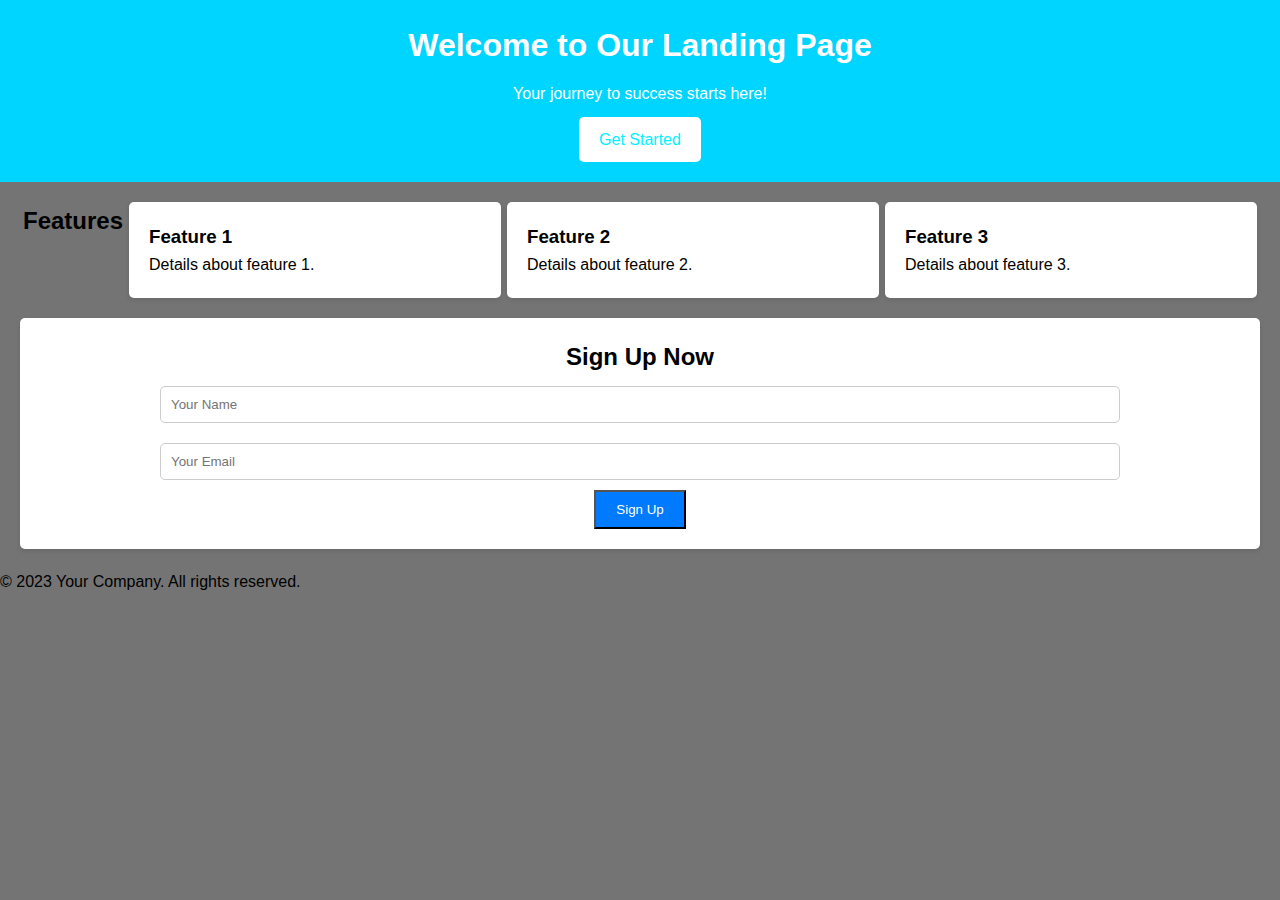
<file: L1 TASK1 landing page/index.html>
<!DOCTYPE html>
<html lang="en">
<head>
    <meta charset="UTF-8">
    <meta name="viewport" content="width=device-width, initial-scale=1.0">
    <title>Landing Page</title>
    <link rel="stylesheet" href="styles.css">
</head>
<body>
    <header>
        <h1>Welcome to Our Landing Page</h1>
        <p>Your journey to success starts here!</p>
        <a href="#signup" class="cta-button">Get Started</a>
    </header>

    <main>
        <section class="features">
            <h2>Features</h2>
            <div class="feature">
                <h3>Feature 1</h3>
                <p>Details about feature 1.</p>
            </div>
            <div class="feature">
                <h3>Feature 2</h3>
                <p>Details about feature 2.</p>
            </div>
            <div class="feature">
                <h3>Feature 3</h3>
                <p>Details about feature 3.</p>
            </div>
        </section>

        <section class="signup" id="signup">
            <h2>Sign Up Now</h2>
            <form>
                <input type="text" placeholder="Your Name" required>
                <input type="email" placeholder="Your Email" required>
                <button type="submit">Sign Up</button>
            </form>
        </section>
    </main>

    <footer>
        <p>&copy; 2023 Your Company. All rights reserved.</p>
    </footer>
</body>
</html>
</file>
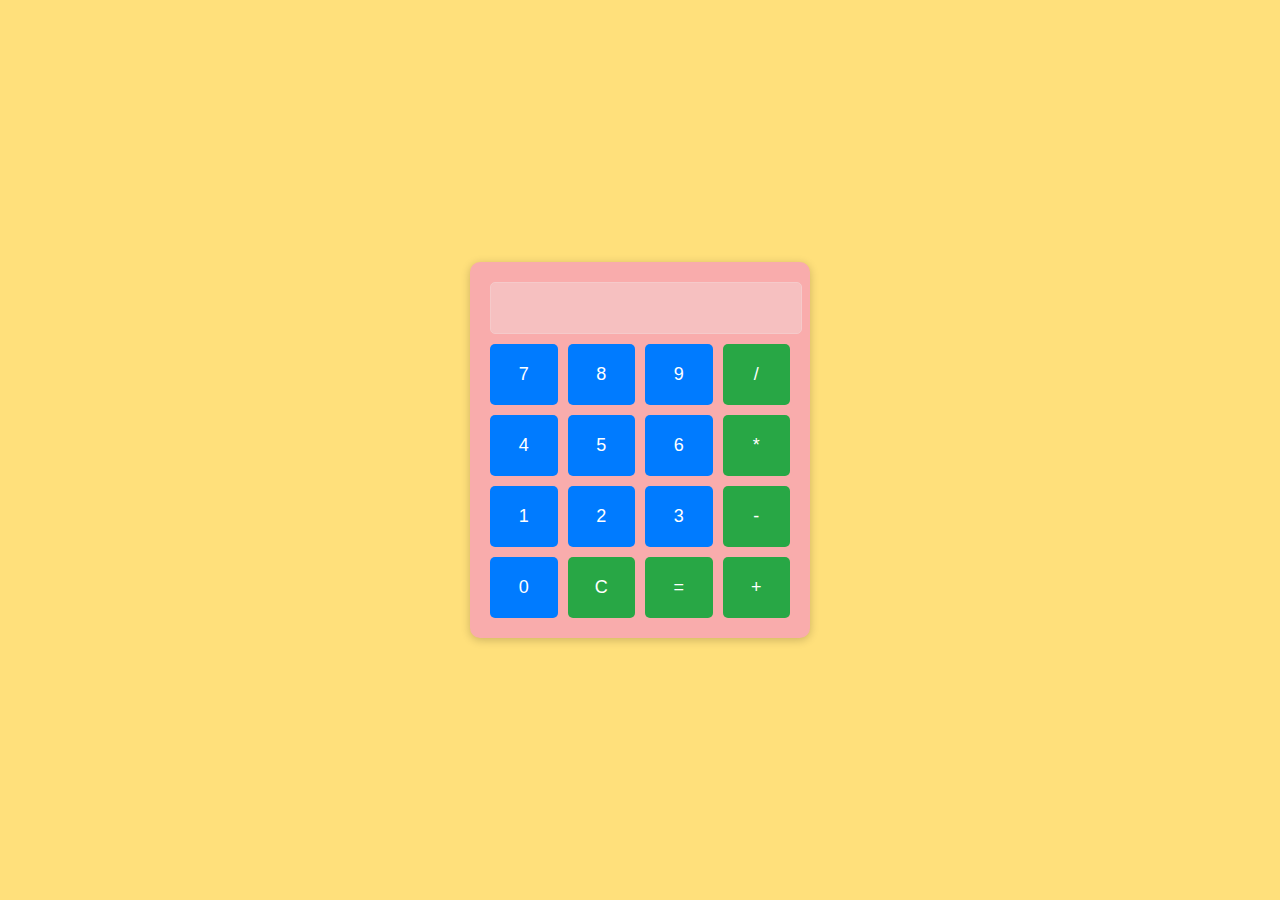
<file: L2 T1/cals.html>
<!DOCTYPE html>
<html lang="en">
<head>
    <meta charset="UTF-8">
    <meta name="viewport" content="width=device-width, initial-scale=1.0">
    <title>Simple Calculator</title>
    <link rel="stylesheet" href="cals.css">
</head>
<body>
    <div class="calculator">
        <input type="text" id="display" disabled />
        <div class="buttons">
            <button class="btn" data-value="7">7</button>
            <button class="btn" data-value="8">8</button>
            <button class="btn" data-value="9">9</button>
            <button class="btn operator" data-value="/">/</button>

            <button class="btn" data-value="4">4</button>
            <button class="btn" data-value="5">5</button>
            <button class="btn" data-value="6">6</button>
            <button class="btn operator" data-value="*">*</button>

            <button class="btn" data-value="1">1</button>
            <button class="btn" data-value="2">2</button>
            <button class="btn" data-value="3">3</button>
            <button class="btn operator" data-value="-">-</button>

            <button class="btn" data-value="0">0</button>
            <button class="btn operator" data-value="C">C</button>
            <button class="btn operator" data-value="=">=</button>
            <button class="btn operator" data-value="+">+</button>
        </div>
    </div>

    <script src="cals.js"></script>
</body>
</html>
</file>
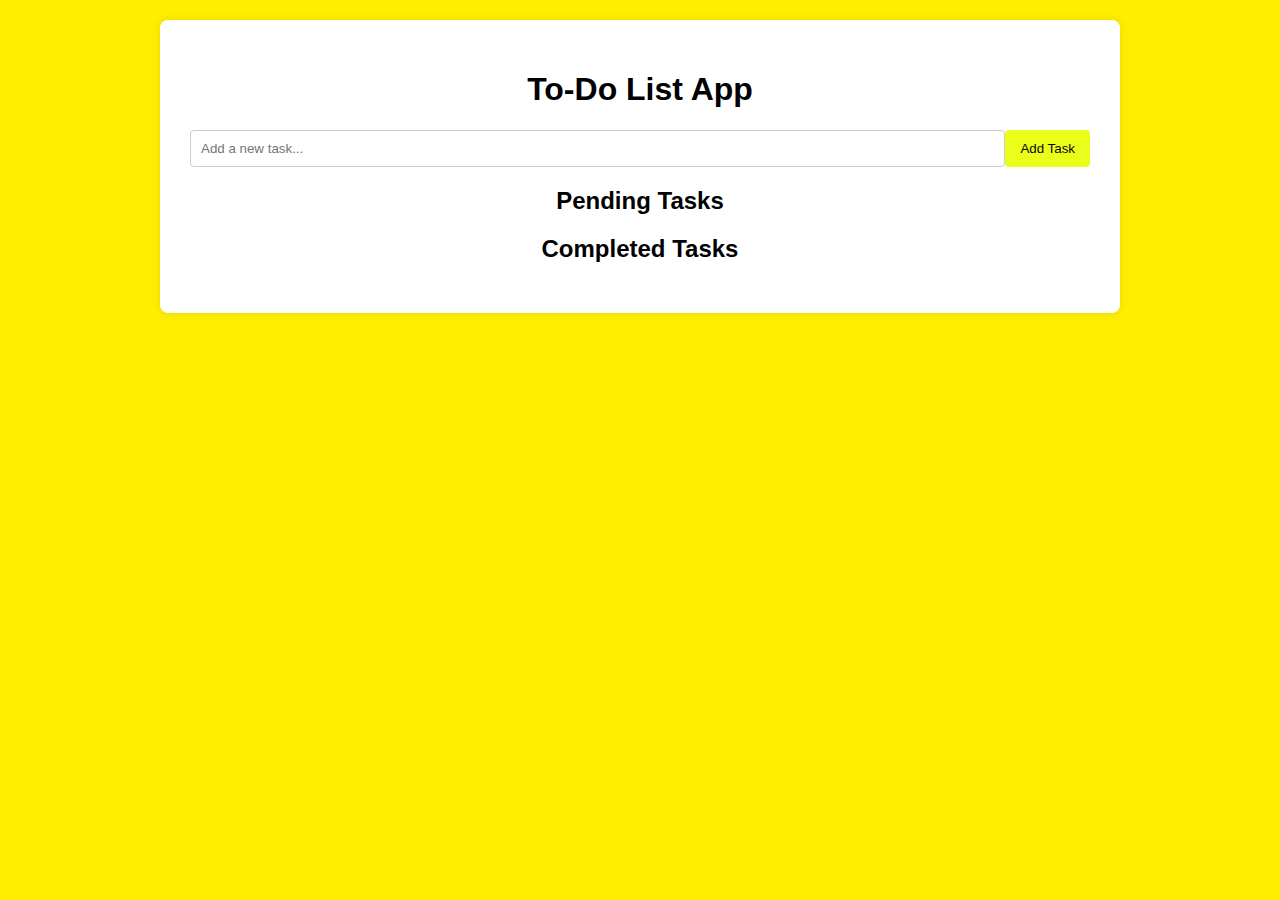
<file: L2 T3/todo.html>
<!DOCTYPE html>
<html lang="en">
<head>
    <meta charset="UTF-8">
    <meta name="viewport" content="width=device-width, initial-scale=1.0">
    <title>To-Do List App</title>
    <link rel="stylesheet" href="todo.css">
</head>
<body>
    <div class="container">
        <h1>To-Do List App</h1>
        <div class="input-section">
            <input type="text" id="taskInput" placeholder="Add a new task..." />
            <button id="addTaskButton">Add Task</button>
        </div>
        
        <h2>Pending Tasks</h2>
        <ul id="pendingTasks"></ul>

        <h2>Completed Tasks</h2>
        <ul id="completedTasks"></ul>
    

    <script src="todo.js"></script>
</body>
</html>
</file>
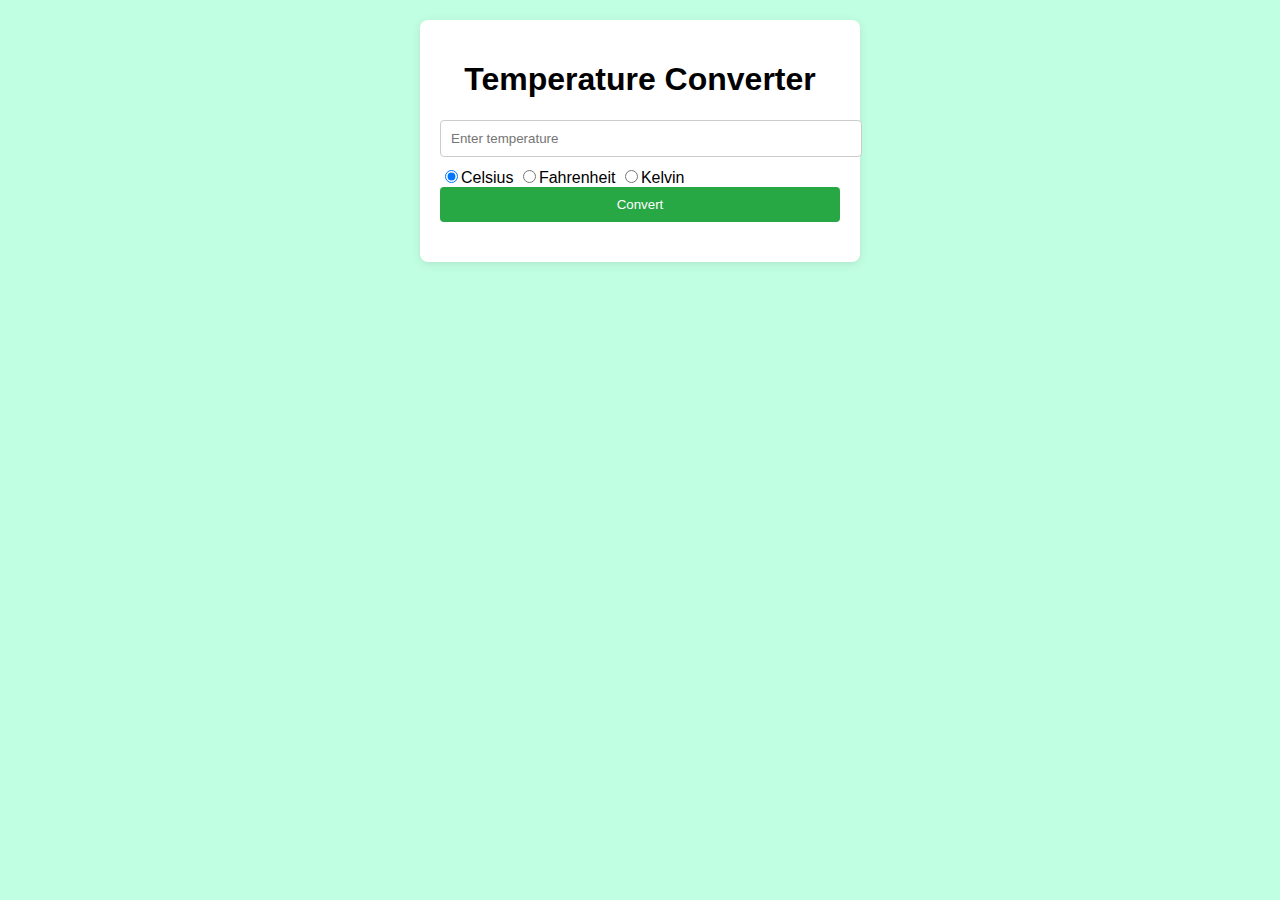
<file: T3 calculator/cal.html>
<!DOCTYPE html>
<html lang="en">
<head>
    <meta charset="UTF-8">
    <meta name="viewport" content="width=device-width, initial-scale=1.0">
    <title>Temperature Converter</title>
    <link rel="stylesheet" href="cal.css">
</head>
<body>
    <div class="container">
        <h1>Temperature Converter</h1>
        <input type="number" id="temperatureInput" placeholder="Enter temperature" required>
        
        <div>
            <label><input type="radio" name="unit" value="C" checked>Celsius</label>
            <label><input type="radio" name="unit" value="F">Fahrenheit</label>
            <label><input type="radio" name="unit" value="K">Kelvin</label>
        </div>
        
        <button id="convertButton">Convert</button>
        
        <div id="result"></div>
    </div>

    <script src="cal.js"></script>
</body>
</html>
</file>
<file: L1 TASK1 landing page/styles.css>
* {
    box-sizing: border-box;
    margin: 0;
    padding: 0;
}

body {
    font-family: Arial, sans-serif;
    line-height: 1.6;
    background-color: #747474;
}

header {
    background: #00d5ff;
    color: #fff;
    padding: 20px;
    text-align: center;
}

header h1 {
    margin-bottom: 10px;
}

.cta-button {
    display: inline-block;
    padding: 10px 20px;
    background: #fff;
    color: #00f2ff;
    text-decoration: none;
    border-radius: 5px;
    margin-top: 10px;
}

main {
    padding: 20px;
}

.features {
    display: flex;
    justify-content: space-around;
    margin-bottom: 20px;
}

.feature {
    background: #fff;
    padding: 20px;
    border-radius: 5px;
    box-shadow: 0 2px 5px rgba(0, 0, 0, 0.1);
    width: 30%;
}

.signup {
    background: #fff;
    padding: 20px;
    border-radius: 5px;
    box-shadow: 0 2px 5px rgba(0, 0, 0, 0.1);
    text-align: center;
}

.signup form {
    display: flex;
    flex-direction: column;
    align-items: center;
}

.signup input {
    margin: 10px 0;
    padding: 10px;
    width: 80%;
    border: 1px solid #ccc;
    border-radius: 5px;
}

.signup button {
    padding: 10px 20px;
    background: #007BFF;
    color: #fff;
</file>
<file: L2 T1/cals.css>
body {
    display: flex;
    justify-content: center;
    align-items: center;
    height: 100vh;
    background-color: #ffe07b;
    margin: 0;
}

.calculator {
    background: rgb(249, 172, 172);
    border-radius: 10px;
    box-shadow: 0 2px 10px rgba(0, 0, 0, 0.2);
    padding: 20px;
    width: 300px;
}

#display {
    width: 100%;
    height: 40px;
    font-size: 24px;
    text-align: right;
    margin-bottom: 10px;
    border: 1px solid #f5caca;
    border-radius: 5px;
    padding: 5px;
}

.buttons {
    display: grid;
    grid-template-columns: repeat(4, 1fr);
    gap: 10px;
}

button {
    padding: 20px;
    font-size: 18px;
    border: none;
    border-radius: 5px;
    background-color: #007bff;
    color: white;
    cursor: pointer;
    transition: background 0.3s;
}

button:hover {
    background-color: #0056b3;
}

.operator {
    background-color: #28a745;
}

.operator:hover {
    background-color: #218838;
}
</file>
<file: L2 T3/todo.css>
body {
    font-family: Arial, sans-serif;
    background-color: #ffee00;
    margin: 0;
    padding: 20px;
}

.container {
    max-width: 900px;
    margin: auto;
    background: white;
    padding: 30px;
    border-radius: 8px;
    box-shadow: 0 0 10px rgba(0, 0, 0, 0.1);
}

h1 {
    text-align: center;
}
h2{
    text-align:center;
}


.input-section {
    display: flex;
    justify-content: space-between;
    margin-bottom: 20px;
}

input[type="text"] {
    flex: 1;
    padding: 10px;
    border: 1px solid #ccc;
    border-radius: 4px;
}

button {
    padding: 10px 15px;
    border: none;
    background-color: #ebfe19;
    color: rgb(11, 7, 7);
    border-radius: 4px;
    cursor: pointer;
}

button:hover {
    background-color: #218838;
}

ul {
    list-style-type: none;
    padding: 0;
}

li {
    padding: 10px;
    margin: 5px 0;
    background: #e9ecef;
    border-radius: 4px;
    display: flex;
    justify-content: space-between;
    align-items: center;
}

.completed {
    text-decoration: line-through;
    background: #d4edda;
}

.edit-button, .delete-button {
    margin-left: 10px;
    border: none;
    border-radius: 4px;
    cursor: pointer;
}

.edit-button {
    background-color: #ffc107;
    color: white;
}

.delete-button {
    background-color: #dc3545;
    color: white;
}
</file>
<file: T3 calculator/cal.css>
body {
    font-family: Arial, sans-serif;
    background-color: rgba(170, 255, 217, 0.733);
    margin: 0;
    padding: 20px;
}

.container {
    max-width: 400px;
    margin: auto;
    background: white;
    padding: 20px;
    border-radius: 8px;
    box-shadow: 0 2px 10px rgba(0, 0, 0, 0.1);
}

h1 {
    text-align: center;
}

input[type="number"] {
    width: 100%;
    padding: 10px;
    margin-bottom: 10px;
    border: 1px solid #ccc;
    border-radius: 4px;
}

button {
    width: 100%;
    padding: 10px;
    background-color: #28a745;
    color: white;
    border: none;
    border-radius: 4px;
    cursor: pointer;
}

button:hover {
    background-color: #218838;
}

#result {
    margin-top: 20px;
    font-size: 1.2em;
    text-align: center;
}
</file>
